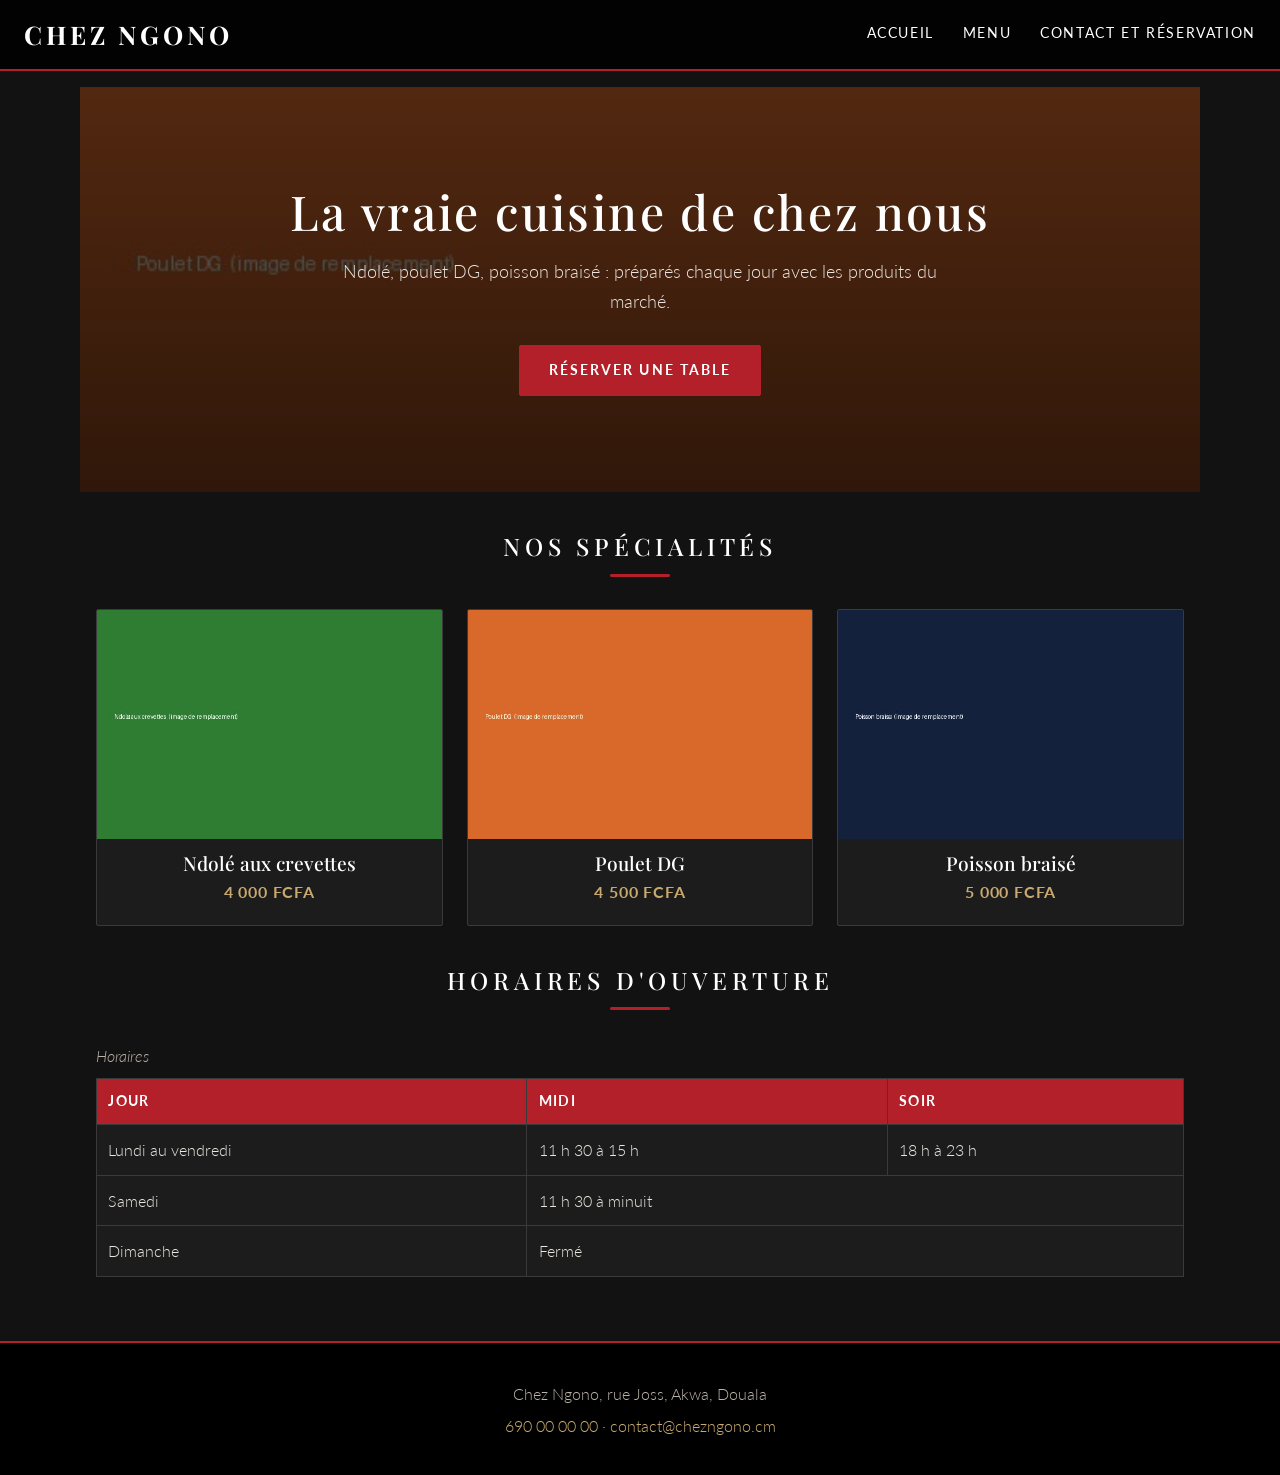
<file: index.html>
<!DOCTYPE html>
<html lang="fr">
<head>
<meta charset="utf-8">
<meta name="viewport" content="width=device-width, initial-scale=1">
<meta name="description" content="Chez Ngono, restaurant de cuisine camerounaise à Akwa, Douala.">
<title>Chez Ngono : cuisine camerounaise à Douala</title>
<link rel="stylesheet" href="css/style.css">
<script src="js/script.js" defer></script>
</head>
<body>
<header>
<p class="logo">Chez Ngono</p>
<button id="bouton-menu" aria-label="Ouvrir le menu">&#9776;</button>
<nav>
<ul>
<li><a href="index.html">Accueil</a></li>
<li><a href="menu.html">Menu</a></li>
<li><a href="contact.html">Contact et réservation</a></li>
</ul>
</nav>
</header>
<main>
<section class="banniere">
<h1>La vraie cuisine de chez nous</h1>
<p>Ndolé, poulet DG, poisson braisé : préparés chaque jour avec les produits du marché.</p>
<a class="bouton" href="contact.html">Réserver une table</a>
</section>
<section>
<h2>Nos spécialités</h2>
<div class="liste-plats">
<article class="carte-plat">
<img src="images/ndole.jpg" alt="Assiette de ndolé aux crevettes">
<h3>Ndolé aux crevettes</h3>
<p class="prix">4 000 FCFA</p>
</article>
<article class="carte-plat">
<img src="images/poulet-dg.jpg" alt="Poulet DG avec des plantains mûrs">
<h3>Poulet DG</h3>
<p class="prix">4 500 FCFA</p>
</article>
<article class="carte-plat">
<img src="images/poisson.jpg" alt="Poisson braisé et bâtons de manioc">
<h3>Poisson braisé</h3>
<p class="prix">5 000 FCFA</p>
</article>
</div>
</section>
<section id="horaires">
<h2>Horaires d'ouverture</h2>
<table>
<caption>Horaires</caption>
<thead>
<tr><th>Jour</th><th>Midi</th><th>Soir</th></tr>
</thead>
<tbody>
<tr><td>Lundi au vendredi</td><td>11 h 30 à 15 h</td><td>18 h à 23 h</td></tr>
<tr><td>Samedi</td><td colspan="2">11 h 30 à minuit</td></tr>
<tr><td>Dimanche</td><td colspan="2">Fermé</td></tr>
</tbody>
</table>
</section>
</main>
<footer>
<p>Chez Ngono, rue Joss, Akwa, Douala</p>
<p><a href="tel:+237690000000">690 00 00 00</a> · <a href="mailto:contact@chezngono.cm">contact@chezngono.cm</a></p>
</footer>
</body>
</html>
</file>
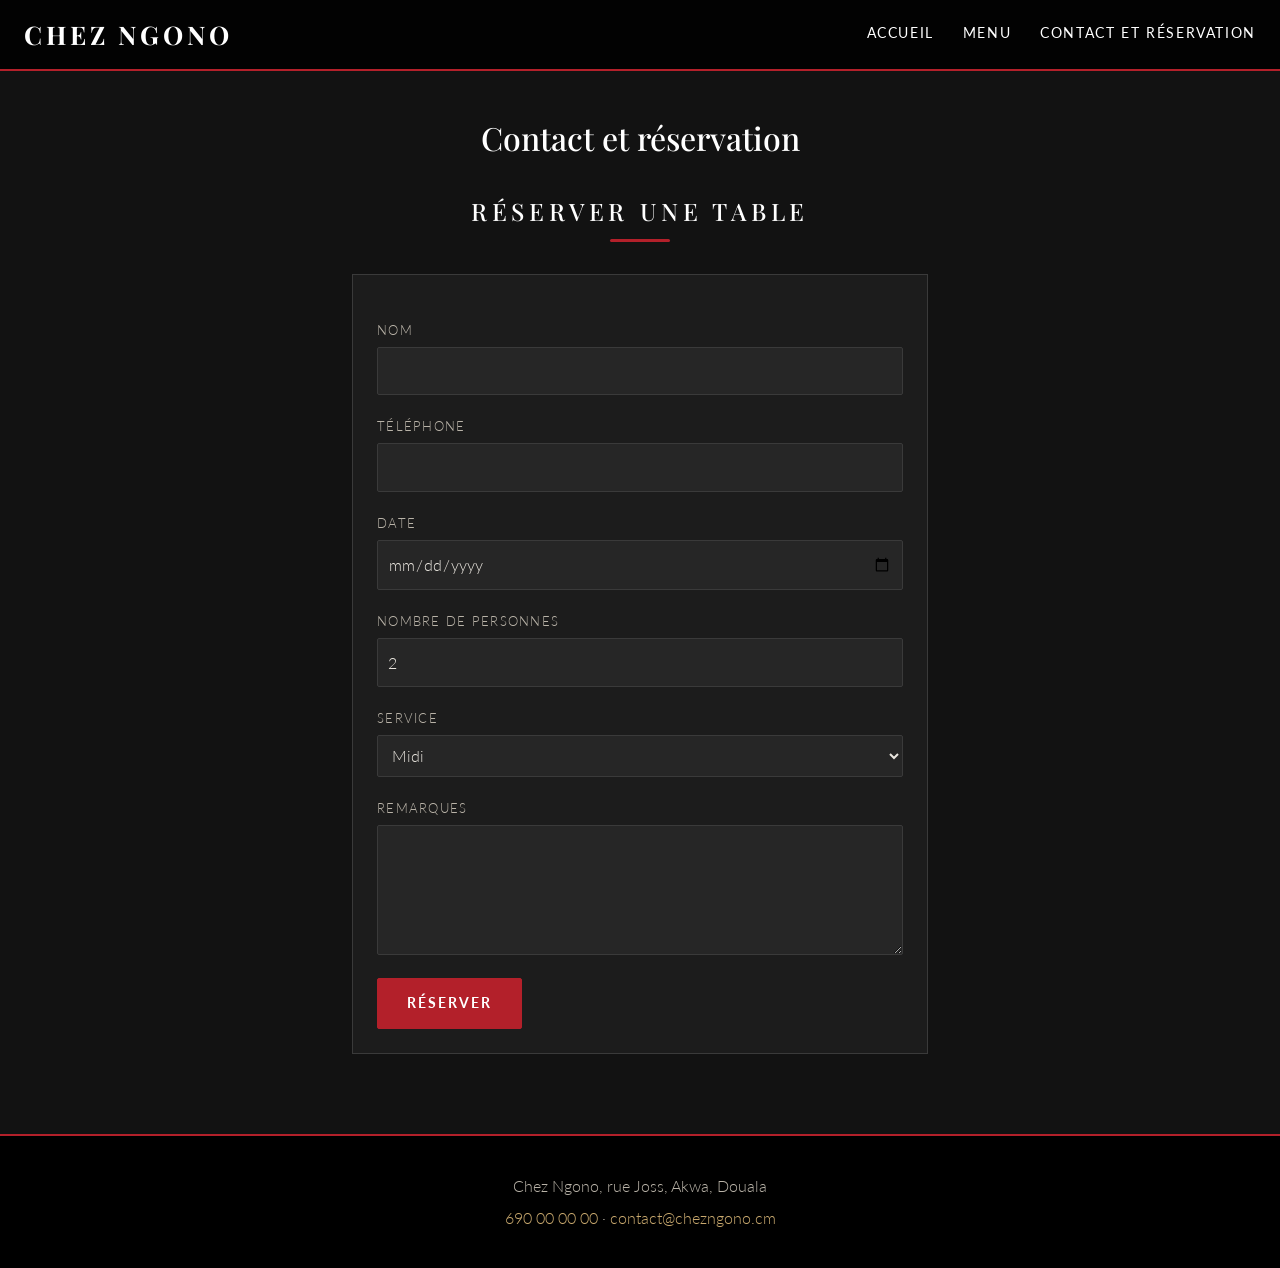
<file: contact.html>
<!DOCTYPE html>
<html lang="fr">
<head>
<meta charset="utf-8">
<meta name="viewport" content="width=device-width, initial-scale=1">
<meta name="description" content="Réservez une table chez Chez Ngono à Akwa, Douala.">
<title>Contact et réservation : Chez Ngono</title>
<link rel="stylesheet" href="css/style.css">
<script src="js/script.js" defer></script>
</head>
<body>
<header>
<p class="logo">Chez Ngono</p>
<button id="bouton-menu" aria-label="Ouvrir le menu">&#9776;</button>
<nav>
<ul>
<li><a href="index.html">Accueil</a></li>
<li><a href="menu.html">Menu</a></li>
<li><a href="contact.html">Contact et réservation</a></li>
</ul>
</nav>
</header>
<main>
<h1>Contact et réservation</h1>
<section>
<h2>Réserver une table</h2>
<form id="form-reservation" method="post">
<p><label for="nom">Nom</label><br>
<input id="nom" name="nom" type="text" required></p>
<p><label for="telephone">Téléphone</label><br>
<input id="telephone" name="telephone" type="tel" required></p>
<p><label for="date">Date</label><br>
<input id="date" name="date" type="date" required></p>
<p><label for="personnes">Nombre de personnes</label><br>
<input id="personnes" name="personnes" type="number" min="1" max="20" value="2" required></p>
<p><label for="service">Service</label><br>
<select id="service" name="service">
<option value="midi">Midi</option>
<option value="soir">Soir</option>
</select></p>
<p><label for="remarques">Remarques</label><br>
<textarea id="remarques" name="remarques" rows="4"></textarea></p>
<button type="submit" class="bouton">Réserver</button>
</form>
<p id="erreur"></p>
</section>
</main>
<footer>
<p>Chez Ngono, rue Joss, Akwa, Douala</p>
<p><a href="tel:+237690000000">690 00 00 00</a> · <a href="mailto:contact@chezngono.cm">contact@chezngono.cm</a></p>
</footer>
</body>
</html>
</file>
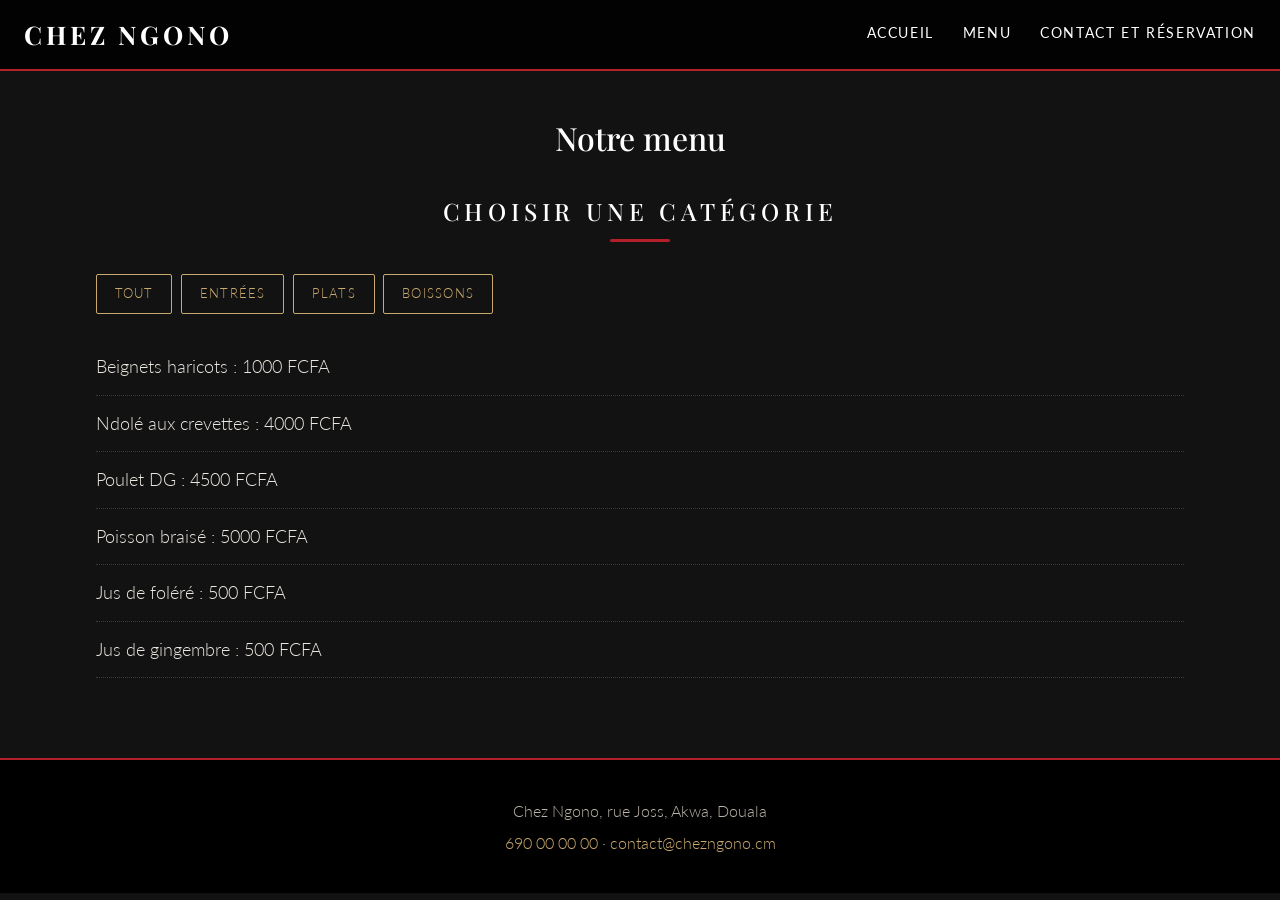
<file: menu.html>
<!DOCTYPE html>
<html lang="fr">
<head>
<meta charset="utf-8">
<meta name="viewport" content="width=device-width, initial-scale=1">
<meta name="description" content="Le menu du restaurant Chez Ngono : entrées, plats et boissons.">
<title>Menu : Chez Ngono</title>
<link rel="stylesheet" href="css/style.css">
<script src="js/script.js" defer></script>
</head>
<body>
<header>
<p class="logo">Chez Ngono</p>
<button id="bouton-menu" aria-label="Ouvrir le menu">&#9776;</button>
<nav>
<ul>
<li><a href="index.html">Accueil</a></li>
<li><a href="menu.html">Menu</a></li>
<li><a href="contact.html">Contact et réservation</a></li>
</ul>
</nav>
</header>
<main>
<h1>Notre menu</h1>
<section>
<h2>Choisir une catégorie</h2>
<p>
<button class="filtre" data-categorie="tout">Tout</button>
<button class="filtre" data-categorie="entree">Entrées</button>
<button class="filtre" data-categorie="plat">Plats</button>
<button class="filtre" data-categorie="boisson">Boissons</button>
</p>
<ul id="liste-menu"></ul>
</section>
</main>
<footer>
<p>Chez Ngono, rue Joss, Akwa, Douala</p>
<p><a href="tel:+237690000000">690 00 00 00</a> · <a href="mailto:contact@chezngono.cm">contact@chezngono.cm</a></p>
</footer>
</body>
</html>
</file>
<file: css/style.css>
/* =====================================================================
   Chez Ngono : thème « restaurant sobre et élégant »
   (inspiré de l'ambiance du site Bella Storia : fond sombre, accent rouge,
   titres en capitales espacées, bannière plein écran, cartes soignées)
   Le HTML et le JavaScript des TP ne sont pas modifiés.
   ===================================================================== */
@import url("https://fonts.googleapis.com/css2?family=Playfair+Display:wght@500;700&family=Lato:wght@300;400;700&display=swap");

:root {
  --fond: #121212;
  --fond-2: #1c1c1c;
  --fond-3: #262626;
  --texte: #eae6df;
  --texte-doux: #b9b3a8;
  --rouge: #b3202a;
  --rouge-clair: #d9404a;
  --or: #c9a96e;
  --bordure: #3a3a3a;
}

/* ---------- Réglages généraux ---------- */
* { box-sizing: border-box; }
body {
  margin: 0;
  font-family: "Lato", "Segoe UI", Arial, sans-serif;
  font-weight: 300;
  line-height: 1.7;
  color: var(--texte);
  background: var(--fond);
}
h1, h2, h3 {
  font-family: "Playfair Display", Georgia, "Times New Roman", serif;
  color: #ffffff;
  line-height: 1.2;
  font-weight: 500;
}
h2 {
  text-align: center;
  text-transform: uppercase;
  letter-spacing: 0.2em;
  font-size: 1.5rem;
  margin: 2.5rem 0 2rem;
}
/* petite « volute » rouge sous chaque titre de section */
h2::after {
  content: "";
  display: block;
  width: 60px;
  height: 3px;
  margin: 0.8rem auto 0;
  background: var(--rouge);
  border-radius: 2px;
}
h3 { font-size: 1.2rem; margin: 0.8rem 0 0.2rem; }
a { color: var(--or); }
img { max-width: 100%; height: auto; display: block; }
main { max-width: 70rem; margin: 0 auto; padding: 1rem; }
main > h1 { text-align: center; margin: 2rem 0 0; font-size: 2rem; }

/* ---------- En-tête et menu ---------- */
header {
  background: rgba(0, 0, 0, 0.88);
  color: white;
  padding: 0.8rem 1.5rem;
  display: flex;
  justify-content: space-between;
  align-items: center;
  flex-wrap: wrap;
  position: sticky;
  top: 0;
  z-index: 10;
  border-bottom: 2px solid var(--rouge);
}
.logo {
  margin: 0;
  font-family: "Playfair Display", Georgia, serif;
  font-size: 1.6rem;
  font-weight: 700;
  letter-spacing: 0.15em;
  text-transform: uppercase;
}
nav ul { list-style: none; margin: 0; padding: 0; display: flex; gap: 1.5rem; }
nav a {
  color: white;
  text-decoration: none;
  text-transform: uppercase;
  letter-spacing: 0.12em;
  font-size: 0.85rem;
  font-weight: 400;
  border-bottom: 2px solid transparent;
  transition: color 0.2s, border-color 0.2s;
}
nav a:hover { color: var(--or); border-bottom-color: var(--rouge); }

/* ---------- Bannière et bouton ---------- */
.banniere {
  text-align: center;
  padding: 6rem 1rem;
  margin: 0 -1rem;
  background:
    linear-gradient(rgba(0, 0, 0, 0.62), rgba(0, 0, 0, 0.78)),
    url("../images/poulet-dg.jpg") center / cover no-repeat,
    var(--fond-2);
}
.banniere h1 {
  color: white;
  font-size: 2.2rem;
  letter-spacing: 0.05em;
  margin: 0 0 1rem;
}
.banniere p { max-width: 38rem; margin: 0 auto 1.8rem; font-size: 1.1rem; color: var(--texte); }
.bouton {
  display: inline-block;
  background: var(--rouge);
  color: white;
  padding: 0.8rem 1.8rem;
  border: 1px solid var(--rouge);
  border-radius: 2px;
  font: inherit;
  font-weight: 700;
  text-transform: uppercase;
  letter-spacing: 0.15em;
  font-size: 0.85rem;
  text-decoration: none;
  cursor: pointer;
  transition: background 0.2s, color 0.2s;
}
.bouton:hover { background: transparent; color: var(--rouge-clair); }

/* ---------- Cartes des plats ---------- */
.liste-plats {
  display: grid;
  grid-template-columns: repeat(3, 1fr);
  gap: 24px;
}
.carte-plat {
  background: var(--fond-2);
  border: 1px solid var(--bordure);
  border-radius: 2px;
  padding: 0;
  text-align: center;
  overflow: hidden;
  transition: transform 0.25s, border-color 0.25s;
}
.carte-plat:hover { transform: translateY(-6px); border-color: var(--rouge); }
.carte-plat img { width: 100%; aspect-ratio: 3 / 2; object-fit: cover; }
.carte-plat h3, .carte-plat .prix { padding: 0 1rem; }
.prix {
  color: var(--or);
  font-weight: bold;
  letter-spacing: 0.05em;
  margin: 0 0 1.2rem;
}

/* ---------- Tableau ---------- */
table {
  border-collapse: collapse;
  width: 100%;
  background: var(--fond-2);
  color: var(--texte);
}
caption {
  caption-side: top;
  text-align: left;
  padding: 0 0 0.5rem;
  color: var(--texte-doux);
  font-style: italic;
}
th, td { border: 1px solid var(--bordure); padding: 0.7rem; text-align: left; }
th {
  background: var(--rouge);
  color: white;
  text-transform: uppercase;
  letter-spacing: 0.1em;
  font-size: 0.85rem;
}

/* ---------- Pied de page ---------- */
footer {
  text-align: center;
  padding: 2rem 1rem;
  background: #000;
  color: var(--texte-doux);
  border-top: 2px solid var(--rouge);
  margin-top: 3rem;
}
footer p { margin: 0.3rem 0; }
footer a { color: var(--or); text-decoration: none; }
footer a:hover { text-decoration: underline; }

/* ---------- Formulaire, filtres, liste du menu ---------- */
form {
  background: var(--fond-2);
  border: 1px solid var(--bordure);
  padding: 1.5rem;
  max-width: 36rem;
  margin: 0 auto;
}
label {
  text-transform: uppercase;
  letter-spacing: 0.1em;
  font-size: 0.8rem;
  color: var(--texte-doux);
}
input, select, textarea {
  font: inherit;
  width: 100%;
  padding: 0.6rem;
  margin-top: 0.3rem;
  color: var(--texte);
  background: var(--fond-3);
  border: 1px solid var(--bordure);
  border-radius: 2px;
}
input:focus, select:focus, textarea:focus {
  outline: none;
  border-color: var(--rouge-clair);
}
#erreur {
  color: var(--rouge-clair);
  font-weight: bold;
  text-align: center;
  margin-top: 1rem;
}
.filtre {
  font: inherit;
  text-transform: uppercase;
  letter-spacing: 0.1em;
  font-size: 0.8rem;
  padding: 0.5rem 1.1rem;
  margin: 0 0.3rem 0.6rem 0;
  border: 1px solid var(--or);
  background: transparent;
  color: var(--or);
  border-radius: 2px;
  cursor: pointer;
  transition: background 0.2s, color 0.2s;
}
.filtre:hover { background: var(--rouge); border-color: var(--rouge); color: white; }
#liste-menu { list-style: none; margin: 1rem 0; padding: 0; }
#liste-menu li {
  padding: 0.8rem 0;
  border-bottom: 1px dotted var(--bordure);
  font-size: 1.1rem;
}

/* ===== TP 4 : version mobile d'abord (placée à la fin : la cascade l'emporte) ===== */
/* Téléphone : valeurs par défaut */
.liste-plats { grid-template-columns: 1fr; }
#bouton-menu {
  background: none; border: none; color: white;
  font-size: 1.8rem; cursor: pointer;
}
nav { width: 100%; display: none; }          /* menu replié par défaut */
nav.ouvert { display: block; }               /* ouvert par JavaScript (TP 5) */
nav ul { flex-direction: column; gap: 0.5rem; padding-top: 0.5rem; }
nav a { display: block; padding: 0.6rem 0; border-bottom: none; }  /* grande zone à toucher */
.banniere { padding: 4rem 1rem; }

/* Tablette : à partir de 768 px */
@media (min-width: 768px) {
  .liste-plats { grid-template-columns: repeat(2, 1fr); }
  #bouton-menu { display: none; }
  nav { display: block; width: auto; }
  nav ul { flex-direction: row; gap: 1.8rem; padding-top: 0; }
  nav a { display: inline-block; padding: 0.3rem 0; border-bottom: 2px solid transparent; }
  nav a:hover { border-bottom-color: var(--rouge); }
  .banniere { padding: 6rem 1rem; }
}

/* Ordinateur : à partir de 992 px */
@media (min-width: 992px) {
  .liste-plats { grid-template-columns: repeat(3, 1fr); }
  .banniere h1 { font-size: 3rem; }
}

/* Impression */
@media print {
  nav, #bouton-menu, .bouton { display: none; }
  body { background: white; color: black; }
  header, footer { background: white; color: black; border-color: black; }
  h1, h2, h3, .logo { color: black; }
}
</file>
